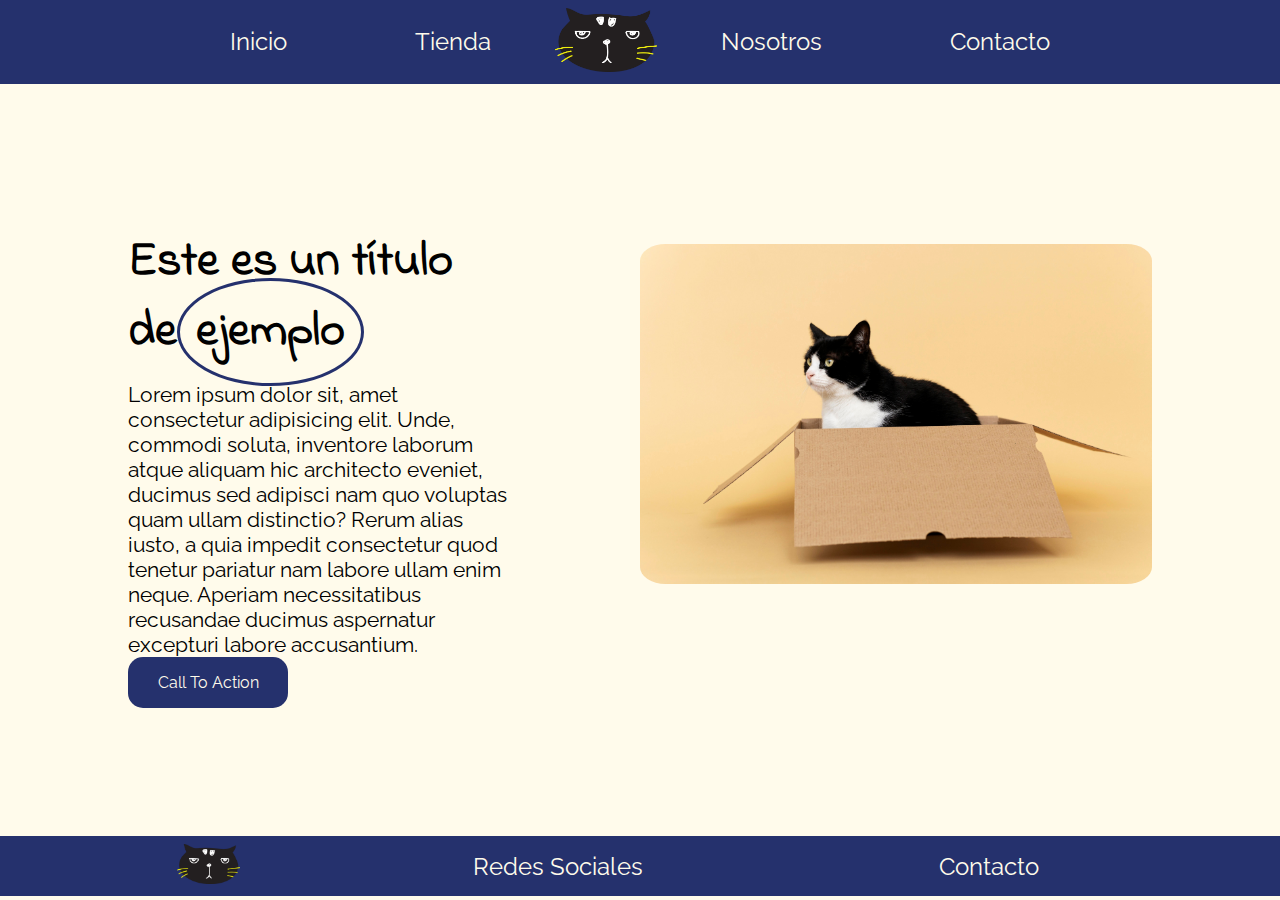
<file: index.html>
<!DOCTYPE html>
<html lang="en">
<head>
    <meta charset="UTF-8">
    <meta http-equiv="X-UA-Compatible" content="IE=edge">
    <meta name="viewport" content="width=device-width, initial-scale=1.0">
    <link rel="stylesheet" href="./style.css">
    <title>Responsive design</title>
</head>
<body>
    <header>
        <!---------------------------------------- NAVBAR -->
        <nav>
            <a class="nav__logo mobile" href=""><img class="nav__logo--img" src="./Img/Cat-logo_1.png" alt=""></a>
            <ul class="nav__container">
                <li class="nav__link"><a href="">Inicio</a></li>
                <li class="nav__link"><a href="">Tienda</a></li>
                <a class="nav__logo desktop" href=""><img class="nav__logo--img" src="./Img/Cat-logo_1.png" alt=""></a>
                <li class="nav__link"><a href="">Nosotros</a></li>
                <li class="nav__link"><a href="">Contacto</a></li>
            </ul>
        </nav>
    </header>


    <main>
        <!---------------------------------------- MAIN GRID -->
        <section class="grid__container">
            <h1>Este es un título de<span>ejemplo</span></h1>
            <p>Lorem ipsum dolor sit, amet consectetur adipisicing elit. Unde, commodi soluta, inventore laborum atque aliquam hic architecto eveniet, ducimus sed adipisci nam quo voluptas quam ullam distinctio? Rerum alias iusto, a quia impedit consectetur quod tenetur pariatur nam labore ullam enim neque. Aperiam necessitatibus recusandae ducimus aspernatur excepturi labore accusantium.</p>
            <div>
                <img src="./Img/Box-Cat_1.jpg" alt="Gato en una caja" title="Gato title">
            </div>
            <a href="">Call To Action</a>
        </section>
    </main>


    <footer>
        <!---------------------------------------- FOOTER -->
        <section class="footer__container">
            <a class="footer__logo" href=""><img class="footer__logo--img" src="./Img/Cat-logo_1.png" alt=""></a>
            <a class="footer__link nav__link" href="">Redes Sociales</a>
            <a class="footer__link nav__link" href="">Contacto</a>
        </section>
    </footer>
</body>
</html>
</file>
<file: style.css>
@import url('https://fonts.googleapis.com/css2?family=Indie+Flower&family=Raleway:wght@300;400;500;700&display=swap');

/* ===================== Global styles ===================== */

*{
    margin: 0;
    padding: 0;
}


body{
    font-family: 'Raleway', sans-serif;
    background-color: #FFFBEB;
    /* overflow-x: hidden; */
}
ul{
    list-style: none;
}
img{
    width: 100%;
}
a{
    text-decoration: none;
    color: #FFFBEB;
}
.mobile{
    display: none;
}




/* ===================== HEADER ===================== */




nav{
    background-color: #25316D;
}
nav ul{
    display: flex;
    justify-content: center;
    align-items: center;
}
.nav__container{
    padding: .5rem;
}
.nav__link{
    margin: 0 4rem;
    font-size: 1.5rem;
}
.nav__logo {
    width: 8%;
}


/* ===================== MAIN ===================== */


.grid__container{
    display: grid;
    grid-template-columns: 1fr 1fr;
    grid-template-rows: min-content min-content min-content;
    grid-template-areas: 
    "title img"
    "text  img"
    "CTA   img"
    ;
    margin: 10%;
}
.grid__container h1{
    grid-area: title;
    font-family: 'Indie Flower', cursive;
    font-size: 3rem;
    margin: 3% 0;
}
.grid__container h1 span{
    border: 3px solid #25316D;
    border-radius: 50%;
    padding: 1rem;
}
.grid__container p{
    grid-area: text;
    font-size: 1.3rem;
    margin-right: 8rem;
}
.grid__container div{
    grid-area: img;
}
.grid__container div img{
    display: block;
    margin: 2rem auto;
    border-radius: 5%;
}
.grid__container a{
    grid-area: CTA;
    text-align: center;
    background-color: #25316D;
    border-radius: 15px;
    padding: 1rem;
    width: 8rem;
    height: min-content;
}


/* ===================== FOOTER ===================== */


.footer__container{
    background-color: #25316D;
    display: flex;
    justify-content: space-evenly;
    align-items: center;
    padding: .5rem;
}

.footer__logo{
    width: 5%;
}





/* 
==========================================               ========================================== 
========================================== MEDIA QUERIES ========================================== 
==========================================               ========================================== 
*/

/* Desktop */
@media screen and (max-width: 1200px){
/*     body{
        background-color: rgb(192, 192, 255);
    } */
    .grid__container{
        grid-template-areas: 
        "title img"
        "CTA text"
        "CTA   text"
        ;
    }
    .grid__container p{
        margin-right: 0;
    }
}

/* Tablet */
@media screen and (max-width: 780px){
/*     body{
        background-color: rgb(255, 192, 192);
    } */

    .nav__link{
        margin: 0 2rem;
        font-size: 1rem;
    }
    .nav__logo{
        width: 10%;
    }

    .grid__container{
        display: grid;
        grid-template-columns: 1fr;
        grid-template-rows: min-content min-content min-content min-content;
        grid-template-areas: 
        "title"
        "img"
        "text"
        "CTA "
        ;
        margin: 10%;
    }
    .grid__container h1{
        text-align: center;
    }
    .grid__container p{
        font-size: 1.3rem;
    }
    .grid__container a{
        margin: auto;
    }


}

/* Mobile */
@media screen and (max-width: 480px){
/*     body{
        background-color: yellow;
    } */
    .mobile{
        display: block;
    }
    .desktop{
        display: none;
    }
    .mobile{
        margin: auto;
        width: 30%;
    }

    .nav__container{
        flex-direction: column;
    }

    .grid__container p{
        display: none;
    }

    .footer__container{
        flex-direction: column;
        height: 10vh;
    }
}






























/* 
@media screen and (max-width: 1200px) {

    .grid__container{
        grid-template-columns: 1fr;
        grid-template-rows: min-content min-content min-content min-content;
        grid-template-areas: 
        "title"
        "img"
        "text"
        "CTA "
        ;
        margin: 10%;
    }
    .grid__container h1{
        text-align: center;
    }
    .grid__container p{
        margin: 3rem auto;
    }
}

@media screen and (max-width: 780px) {

    
    .grid__container{
        display: flex;
        flex-direction: column;
        align-items: center;
    }
    .grid__container p{
        font-size: 1rem;
    }
    .nav__link{
        margin: 0 1rem;
        font-size: 1rem;
    }
}

@media screen and (max-width: 480px) {

    .grid__container{
        display: flex;
        flex-direction: column;
        align-items: center;
    }
    .nav__logo{
        display: none;
    }
    .mobile{
        display: block;
        margin: auto;
        width: 20%;
    }
    .footer__container{
        display: flex;
        flex-direction: column;
    }
    .footer__logo{
        width: 30%;
    }
} */
</file>
